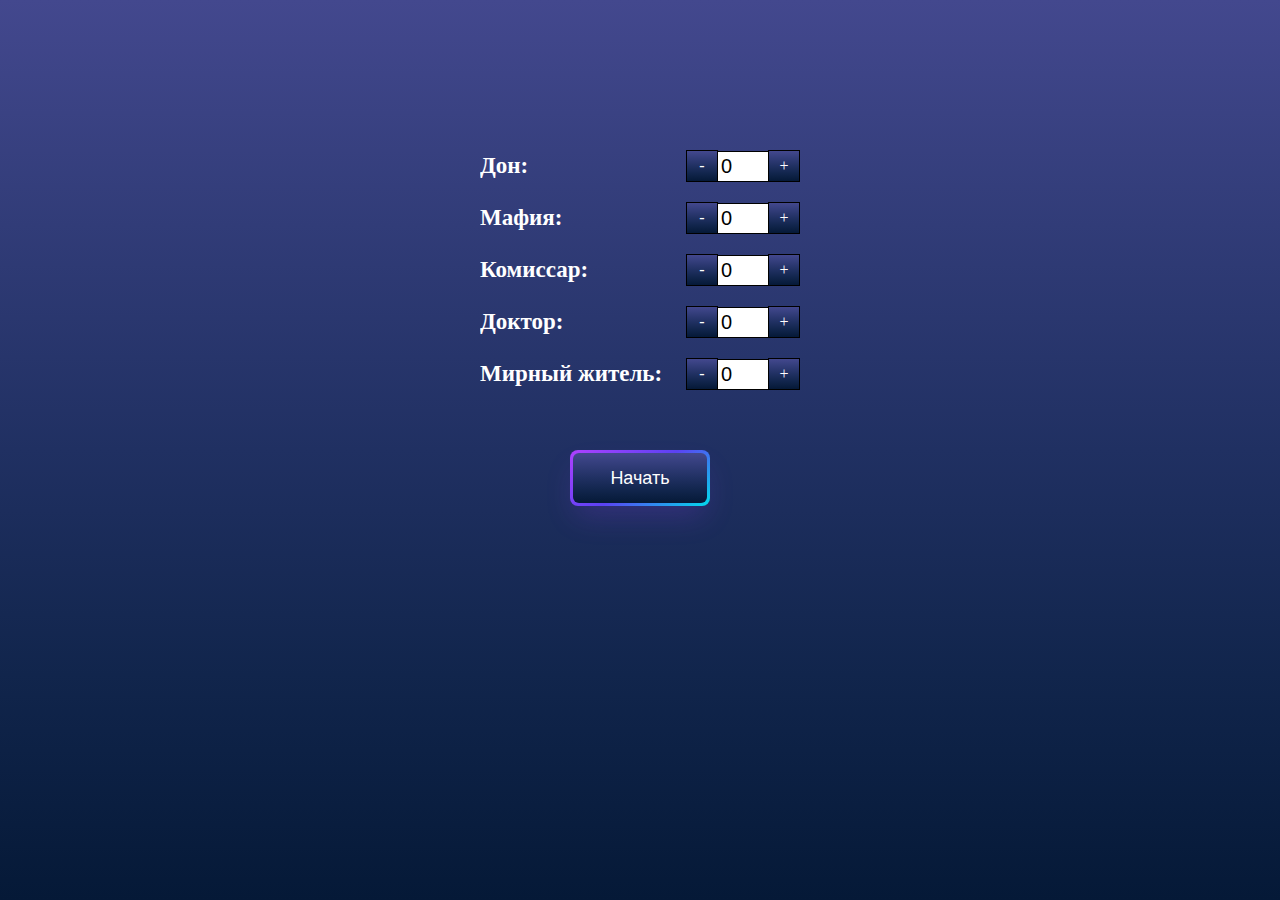
<file: index.html>
<!DOCTYPE html>
<html lang="en">

<head>
    <meta charset="UTF-8">
    <meta name="viewport" content="width=device-width, initial-scale=1.0">
    <link rel="stylesheet" href="style/style.css">
    <title>Document</title>
</head>

<body>
    <div class="rol">
        <div class="number-control">
            <span class="label">Дон: </span>
            <button class="number-left" data-content="-"></button>
            <input type="number" name="don" class="number-quantity" value="0" readonly>
            <button class="number-right" data-content="+"></button>
        </div>

        <div class="number-control">
            <span class="label">Мафия: </span>
            <button class="number-left" data-content="-"></button>
            <input type="number" name="mafia" class="number-quantity" value="0" readonly>
            <button class="number-right" data-content="+"></button>
        </div>

        <div class="number-control">
            <span class="label">Комиссар: </span>
            <button class="number-left" data-content="-"></button>
            <input type="number" name="commissioner" class="number-quantity" value="0" readonly>
            <button class="number-right" data-content="+"></button>
        </div>

        <div class="number-control">
            <span class="label">Доктор: </span>
            <button class="number-left" data-content="-"></button>
            <input type="number" name="doctor" class="number-quantity" value="0" readonly>
            <button class="number-right" data-content="+"></button>
        </div>

        <div class="number-control">
            <span class="label">Мирный житель: </span>
            <button class="number-left" data-content="-"></button>
            <input type="number" name="civilian" class="number-quantity" value="0" readonly>
            <button class="number-right" data-content="+"></button>
        </div>
    </div>

    <button class="start">
        <span class="text">Начать</span>
    </button>

    <script src="index.js"></script>
</body>

</html>
</file>
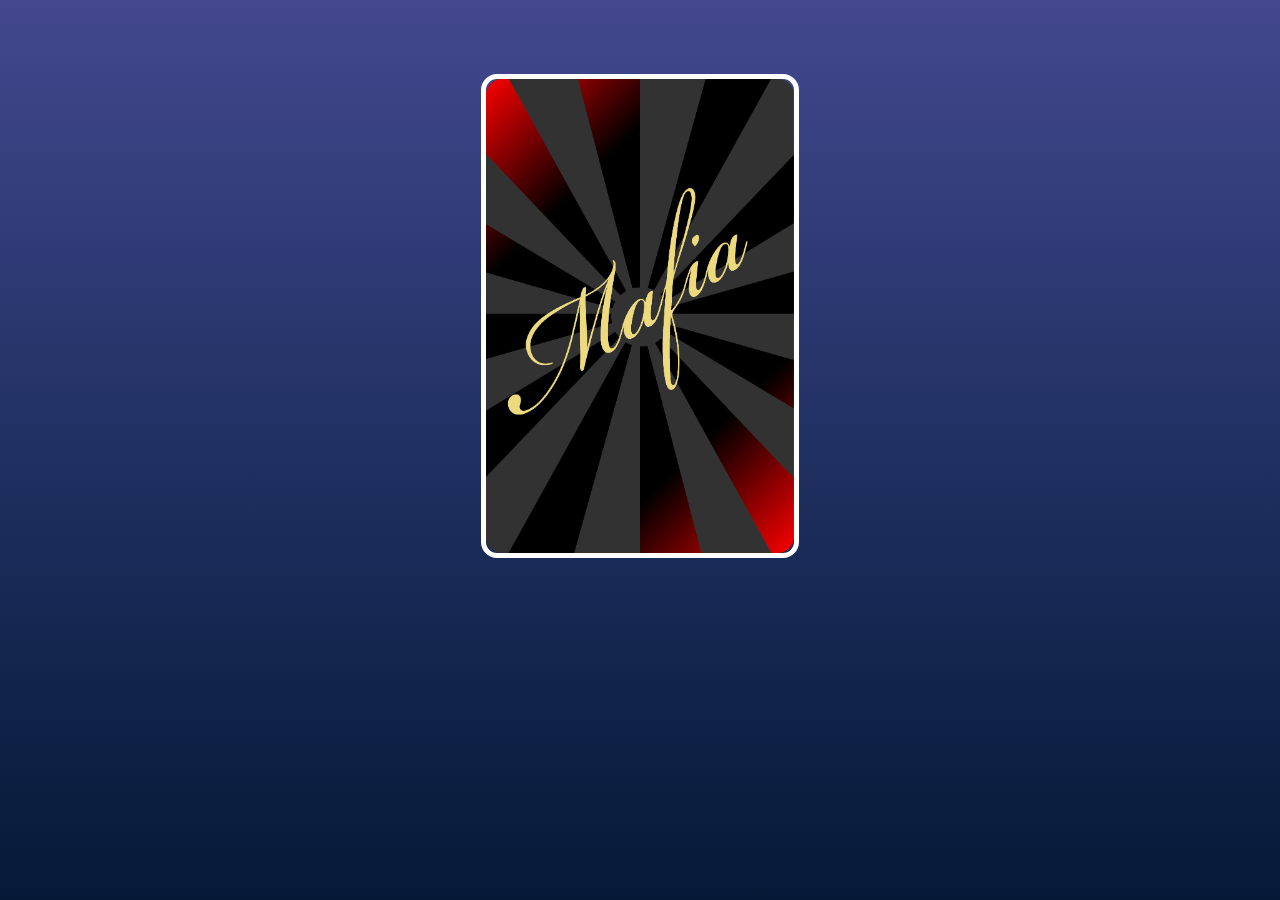
<file: roles.html>
<!DOCTYPE html>
<html lang="en">

<head>
    <meta charset="UTF-8">
    <meta name="viewport" content="width=device-width, initial-scale=1.0">
    <link rel="stylesheet" href="style/style.css">
    <title>Document</title>
</head>

<body>
    <div class="card">
        <div class="card-inner">
            <div class="card-back">
            </div>
            <div class="card-front">
            </div>
        </div>
    </div>

    <div id="modal" class="modal hidden">
        <div class="modal-content">
            <h2>Игра завершена!</h2>
            <p>Все карты были использованы.</p>
            <button id="restartGame">Начать заново</button>
        </div>
    </div>

    <style>
        .modal {
            position: fixed;
            top: 0;
            left: 0;
            width: 100%;
            height: 100%;
            display: flex;
            justify-content: center;
            align-items: center;
            background: rgba(0, 0, 0, 0.5);
            z-index: 1000;
        }

        .hidden {
            display: none;
        }

        .modal-content {
            background: white;
            padding: 20px;
            text-align: center;
            border-radius: 10px;
        }

        #restartGame {
            margin-top: 10px;
            padding: 10px 20px;
            border: none;
            background: #007bff;
            color: white;
            border-radius: 5px;
            cursor: pointer;
        }

        #restartGame:hover {
            background: #0056b3;
        }
    </style>

    <script src="index.js"></script>
</body>

</html>
</file>
<file: style/style.css>
@import url(buttons.css);
@import url(cards.css);

* {
    box-sizing: border-box;
    margin: 0;
}

html,
body {
    height: 100%;
    /* Обеспечивает 100% высоту для всей страницы */
    margin: 0;
    overflow-x: hidden;
    /* Отключает горизонтальную прокрутку */
    background-image: linear-gradient(to top, #051937, #11254c, #203062, #313c78, #43488e);
    /* Ваш градиент */
}
</file>
